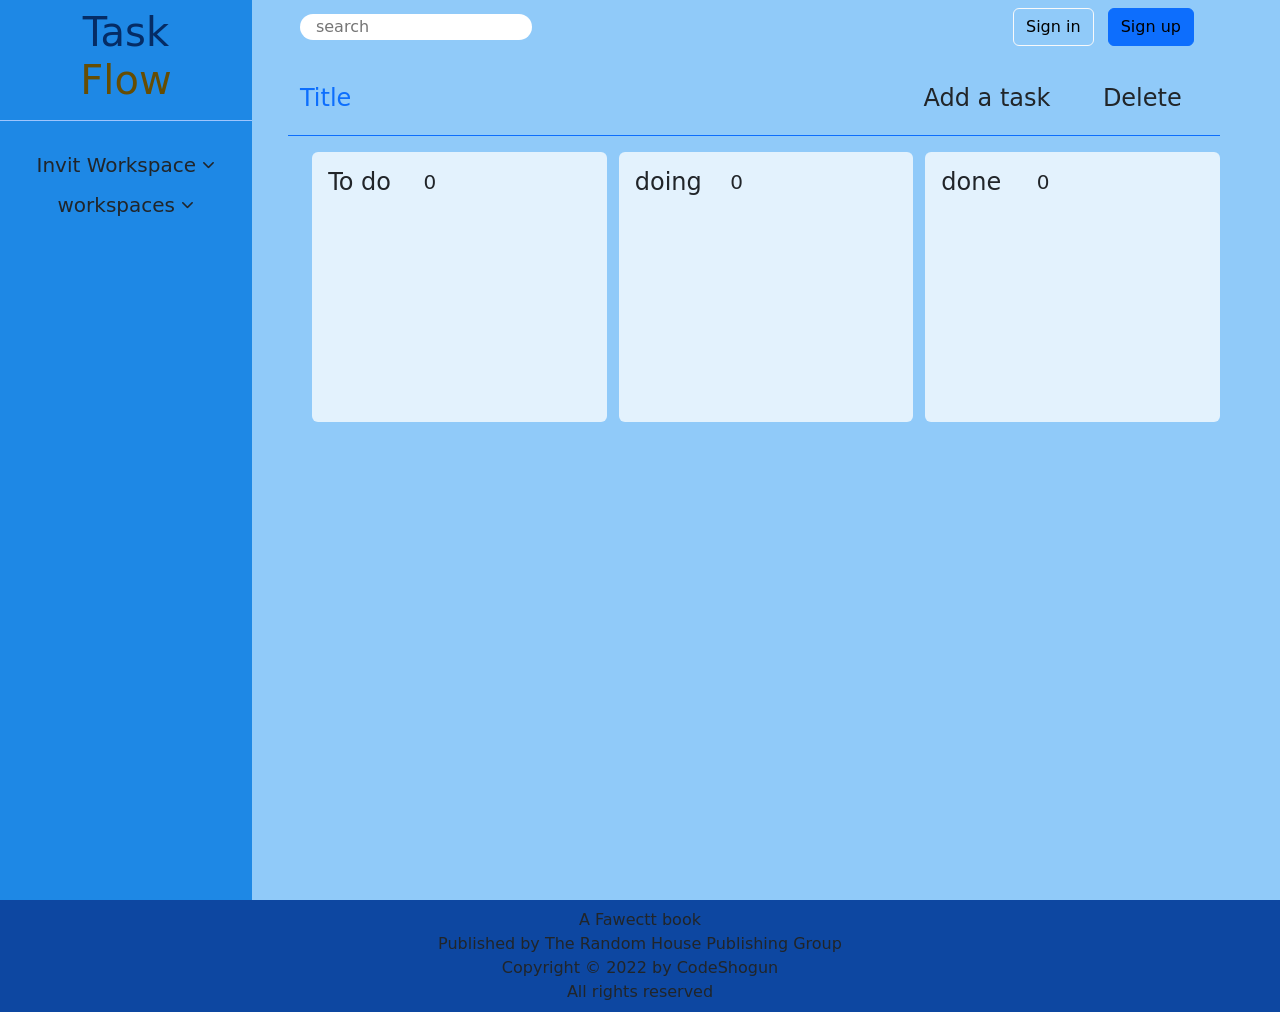
<file: index.html>
<!DOCTYPE html>
<html lang="en">
<head>
    <meta charset="UTF-8">
    <meta name="viewport" content="width=device-width, initial-scale=1.0">
    <title>To Do List</title>
    <link rel="stylesheet" href="css/bootstrap.css">
    <link rel="stylesheet" href="css/style.css">
    <link rel="stylesheet" href="https://cdnjs.cloudflare.com/ajax/libs/font-awesome/6.6.0/css/all.min.css">
</head>
<body >
    <!-- <div id="Shadow" class="w-100 bg-black  opacity-25 opacity-2 position-absolute d-none"></div> -->
    <section class="Todoliste-page d-flex">
        <!-- partie d'aside -->
        <aside class="partie-aside w-25 d-flex flex-column align-items-center">
            <div class="w-100 d-flex justify-content-center border-1 border-primary-subtle border-bottom">
                <h1 class="w-50 text-center p-2">
                    <span class="text-primary-emphasis">Task</span>
                    <span class="text-warning-emphasis">Flow</span>
                </h1>
            </div>
            <div class="text-center w-75 my-3">
                <h5 class="list-unstyled my-3">Invit Workspace <i class="fa-solid fa-chevron-down fa-2xs"></i></h5>
                <div class="h-auto d-flex flex-column  align-items-center my-3 p-3 bg-info rounded-2 d-none">
                    <div class="d-flex flex-column align-items-center">
                        <input class="input-group rounded-2 border-0 px-3 w-75" type="text" placeholder="Title">
                        <button class="bnt border-0 my-1 rounded-pill bg-transparent text-light">Add</button>
                    </div>
                    <h6 >Add +</h6>
                </div>
                <h5 >workspaces <i class="fa-solid fa-chevron-down fa-2xs"></i></h5>
                <div id="Workspaces" class="w-75 h-auto"></div>
            </div>
        </aside>
        
        <div class="min-vh-100 w-100 d-flex flex-column gap-3 px-5 ">
            <!--header-->
            <div class="row py-2 w-100">
                <div class="col-9 d-flex align-items-center">
                    <input class="search-input border-0 rounded-pill  px-3" type="search" placeholder="search">
                <!-- <button class="btn" type="submit"><i class="fa-solid fa-magnifying-glass"></i></button>  -->
                </div>
                <div class="col-3 d-flex justify-content-evenly">
                    <button class="btn btn-outline-light text-black">Sign in</button>
                    <button class="btn btn-primary text-black">Sign up</button>
                </div>
                
            </div>  
            <!-- page d'introduction  -->
            <div id="introduction"  hidden>
                <div class=" w-100 min-vh-100  d-flex flex-column justify-content-evenly align-items-center">
                    <h1>Welcome to “ To Do List ” !</h1>
                    <p class="w-75 text-center lh-lg">We are thrilled to have you join us in your new productivity space Here, you can easily organize your daily tasks, stay focused on your goals, and maximize your efficiency.</p>
                    <h2 class="w-75">Why use our To Do List?</h2>
                    <ul class="w-75 gap-3 d-flex flex-column text-align-center">
                        <li><strong>Simplicity:</strong> Add, edit, and delete your tasks with just a few clicks.
                        </li>
        
                        <li><strong>Organization:</strong> Sort your tasks by categories or priorities for 
                            clear and effective management.</li>
        
                        <li><strong>Tracking:</strong> Check off your tasks as you complete them and 
                            feel the satisfaction of each accomplishment.</li>
                    </ul>
                    <p class="w-75 text-center lh-lg">Start creating your task list now and discover how easy it is to stay organized and motivated. Don’t hesitate to explore all the features to customize your experience.</p>
                </div>
            </div>
            
            <!-- partie de workspace -->
            
            <div class="w-100 row py-2 text-primary border-1 border-bottom border-primary d-flex align-items-center position-relative">
                <div class="col-8"><h4>Title</h4></div>
                <button id="add-task" class="col-2 btn border-0 bg-transparent "><h4>Add a task</h4></button>
                <button id="delete-task" class="col-2 btn border-0 bg-transparent "><h4>Delete</h4></button>
                
            </div>

            <div class="w-100">
                <!--  form d'entrer les donner d'un card -->
                <div id="Shadow" class="fixed-top bg-black d-none bg-opacity-50 z-3 d-flex justify-content-center align-items-center">
                    <form  id="Ajout-card" class="form-card d-flex flex-column align-items-center gap-4 p-3 border border-primary mb-3 opacity-100">
                        <div class="row w-100 d-flex align-items-center">
                            <label class="col-6" for="title">Title</label>
                            <input class=" col-6 rounded-2 border-0" id="title" type="text" placeholder="title" required>
                        </div>
    
                        <div class="row w-100 d-flex align-items-center">
                            <label class="col-6" for="descreption">Descreption</label>
                            <input class="col-6 rounded-2 border-0" id="description" type="text" placeholder="descreption" required>
                        </div>
        
                        <div class="row w-100 d-flex align-items-center">
                            <label class="col-6" for="status">Status</label>
                            <select class="col-6 border-0 rounded-2" name="status" id="status" required>
                                <option value="">-</option>
                                <option value="To Do">To Do</option>
                                <option value="Doing">Doing</option>
                                <option value="Done">Done</option>
                            </select>
                        </div>
        
                        <div class="row w-100 d-flex align-items-center">
                            <label class="col-6" for="date">Due date</label>
                            <input class="col-3 rounded-start-2 border-0" type="time"  id="time" required>
                            <input class="col-3 rounded-end-2 border-0" id="date" type="date" required>
                        </div>
            
                        <div class="row w-100 d-flex align-items-center">
                            <label class="col-6" for="priority">Priority</label>
                            <select class="col-6 border-0 rounded-2" name="priority" id="priority" required>
                                <option value="">-</option>
                                <option value="P1">P1</option>
                                <option value="P2">P2</option>
                                <option value="P3">P3</option>
                            </select>
                        </div>
                        <div class="d-flex justify-content-evenly  w-50">
                            <button id="cancel-task" class="btn btn-outline-info d-none text-light">Cancel</button>
                            <button id="Add" class=" col-2 btn btn-primary border-0 w-auto" type="submit" >Add</button>
                        </div>
                            <button id="Modifier" class=" col-2 btn btn-success w-auto text-center border-0 d-none" type="submit" >Modifier</button>
                    </form>
                </div>
                <!-- liste des cards ajouter -->
                <div id="List-card" class="d-flex justify-content-evenly flex-wrap mb-5 w-100 ">
                    <div class="divesion-card col-3 ma rounded-2 px-3 ">
                        <div class="row d-flex align-items-center my-3">
                            <h4 class="col-4">To do</h4>
                            <h5 id="To-Do-compteur" class="col-2">0</h5>
                        </div>
                        <div id="To-Do" class="div-tasks d-flex flex-column align-items-center overflow-y-auto mb-3" ></div>
                    </div>
                    <div class="divesion-card col-3 rounded-2 px-3 ">
                        <div class="row d-flex align-items-center my-3">
                            <h4 class="col-4">doing</h4>
                            <h5 id="Doing-compteur" class="col-2">0</h5>
                        </div>
                        <div id="Doing" class="div-tasks d-flex flex-column align-items-center overflow-y-auto mb-3"></div>
                    </div>
                    <div class="divesion-card col-3 rounded-2 px-3 ">
                        <div class="row  d-flex align-items-center my-3">
                            <h4 class="col-4">done</h4>
                            <h5 id="Done-compteur" class="col-2 ">0</h5>
                        </div>
                        <div id="Done" class="div-tasks d-flex flex-column align-items-center overflow-y-auto mb-3"></div>
                    </div>
                </div>
            </div>
            
            
        </div>
    </section>
    
    <footer class="footer text-center py-2">
        <p class="m-0">A Fawectt book</p>
        <p class="m-0">Published by The Random House Publishing Group</p>
        <p class="m-0">Copyright © 2022 by CodeShogun</p>
        <p class="m-0">All rights reserved</p>
    </footer>

    <script src="js/doss.js"></script>
</body>
</html>
</file>
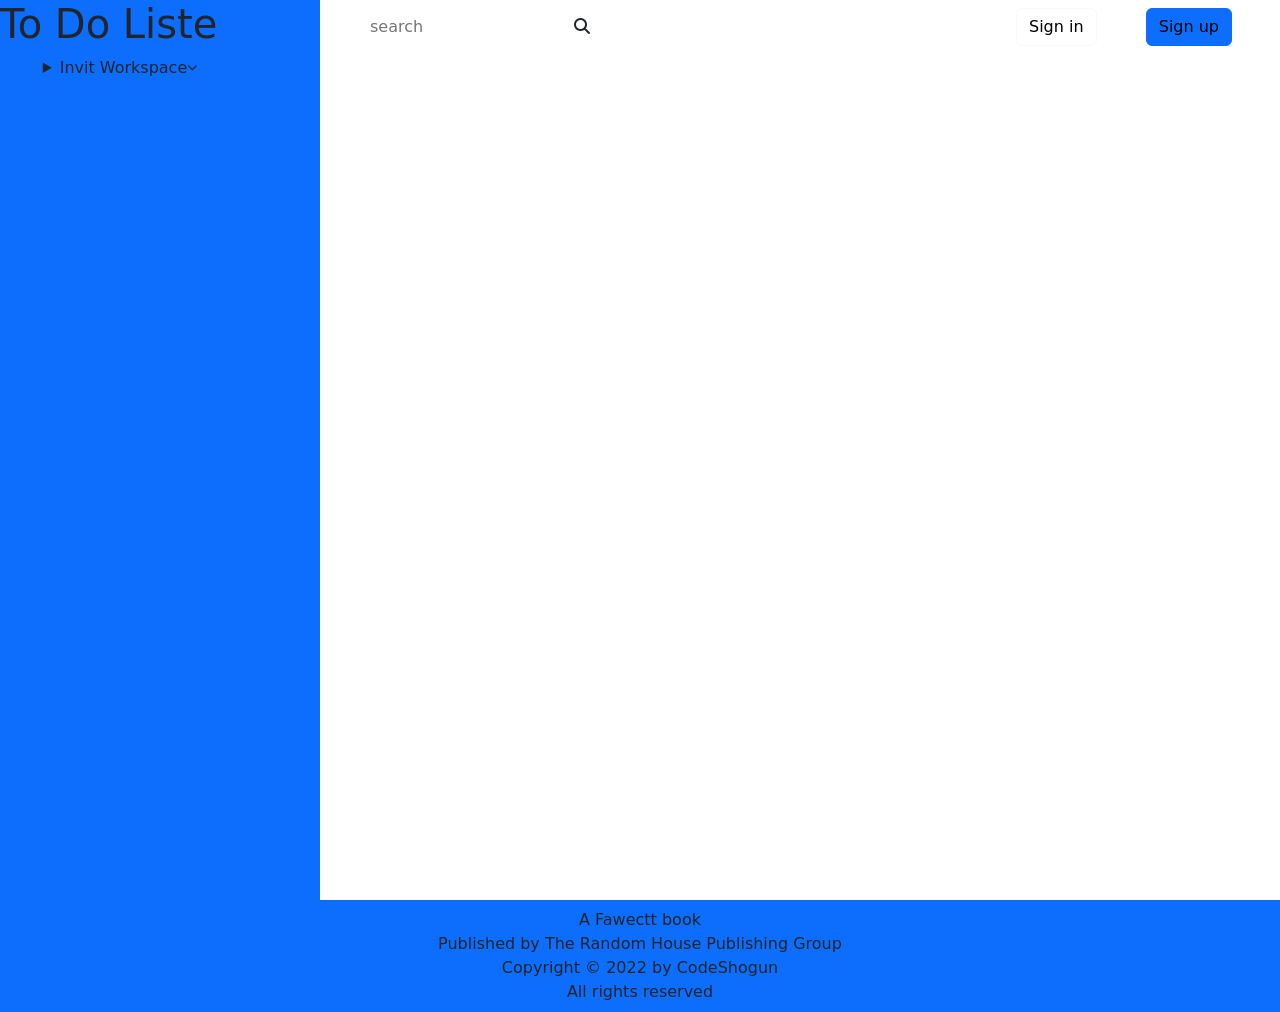
<file: workspace.html>
<!DOCTYPE html>
<html lang="en">
<head>
    <meta charset="UTF-8">
    <meta name="viewport" content="width=device-width, initial-scale=1.0">
    <title>To DO List</title>
    <link rel="stylesheet" href="css/bootstrap.css">
    <link rel="stylesheet" href="css/style.css">
    <link rel="stylesheet" href="https://cdnjs.cloudflare.com/ajax/libs/font-awesome/6.6.0/css/all.min.css">
</head>
<body>
    <section class="d-flex h-auto min-vh-100">
        <aside class="w-25 bg-primary ">
            <h1>To Do Liste</h1>
            <details class="text-center w-75 ">
                <summary>Invit Workspace<i class="fa-solid fa-chevron-down fa-2xs"></i></summary>
                <details >
                    <summary>Add +</summary>
                    <input type="text" placeholder="Title">
                    <a href="workspace.html">Add</a>
                </details>
            </details>
        </aside>
        <div class="w-75 d-flex flex-column gap-3">
            <div class="d-flex justify-content-between px-5 p-2">
                <div>
                    <input class="search-input border-0 rounded-pill w-75" type="search" placeholder="search">
                    <button class="btn" type="submit"><i class="fa-solid fa-magnifying-glass"></i></button> 
                </div>
                <div class="w-25 d-flex justify-content-between">
                    <button class="btn btn-outline-light text-black ">Sign in</button>
                    <button class="btn btn-primary text-black ">Sign up</button>
                </div>
            </div> 
            
    </section>
    
    <footer class=" text-center bg-primary py-2">
        <p class="m-0">A Fawectt book</p>
        <p class="m-0">Published by The Random House Publishing Group</p>
        <p class="m-0">Copyright © 2022 by CodeShogun</p>
        <p class="m-0">All rights reserved</p>
    </footer>
</body>
</html>
</file>
<file: css/style.css>
h1,h2,h3,h4,h5,h6,p,span{
    font-size: auto;
}

#Shadow{
    min-height: 50vw;
}

.Todoliste-page{
    background-color: #90CAF9;
    width: 100%;
    min-height: 50vw;
}

.search-input{
    outline: none;
}

.partie-aside{
    background-color: #1E88E5;
}


.form-card{
    width: 40%;
    background-color: #90CAF9;
}

.form-card input,
select{
    height: 3rem;
}


.divesion-card{
    min-height: 30vh;
    width: 23vw;
    background-color: #E3F2FD;
}

#To-Do{
    max-height: 100vh;
}

#Doing{
    max-height: 100vh;
}

#Done{
    max-height: 100vh;
}

.div-tasks::-webkit-scrollbar {
    display: none;
}

.footer{
    background-color: #0D47A1;
}

.task{
    background-color: white;
    width: 100%;
    height: auto;
    max-height: 12vw;
    margin: 10px 0;
    display: grid;
    align-items: center;
    justify-content: center;
    justify-content: center;
    gap: 10px;
    padding: 10px;
    grid-template-columns: repeat(5,1fr);
    grid-template-rows: repeat(4,1fr)
}

.task-title{
    font-weight: bold;
    height: 2vw;
    grid-column: 1 / 3;
    grid-row: 1 / 2;
    overflow-x: auto;
}

.task-time{
    grid-column: 3 / 4;
    grid-row: 1 / 2;
}

.task-date{
    grid-column: 4 / 6;
    grid-row: 1 / 2;
}

.task-descr{
    grid-column: 1 / 6;
    grid-row: 2 / 4;
    height: 100%;
    overflow-y: auto;
    
}

.task-title::-webkit-scrollbar,
.task-descr::-webkit-scrollbar{
    display: none;
}



.task-delete{
    grid-row: 4 / 5;
    grid-column: 1 / 3;
    width: 90%;
    height: 100%;
    background-color: rgb(255, 167, 167);
    border: 0;
    border-radius: 2px;

}

.task-done{
    grid-row: 4 / 5;
    grid-column: 3 / 5;
    border-radius: 2px;
    background-color: gray;
    width: 90%;
    height: 100%;
    display: flex;
    align-content: center;
    justify-content: space-evenly;
}

.task-modifier{
    height: 100%;
    width: 100%;
    border: none;
    background-color: transparent;
    outline: none;
    grid-row: 4 / 5;
    grid-column: 5 / 6;
}

/* .done-input:checked ~ .task-done{
    background-color: green;

} */
</file>
